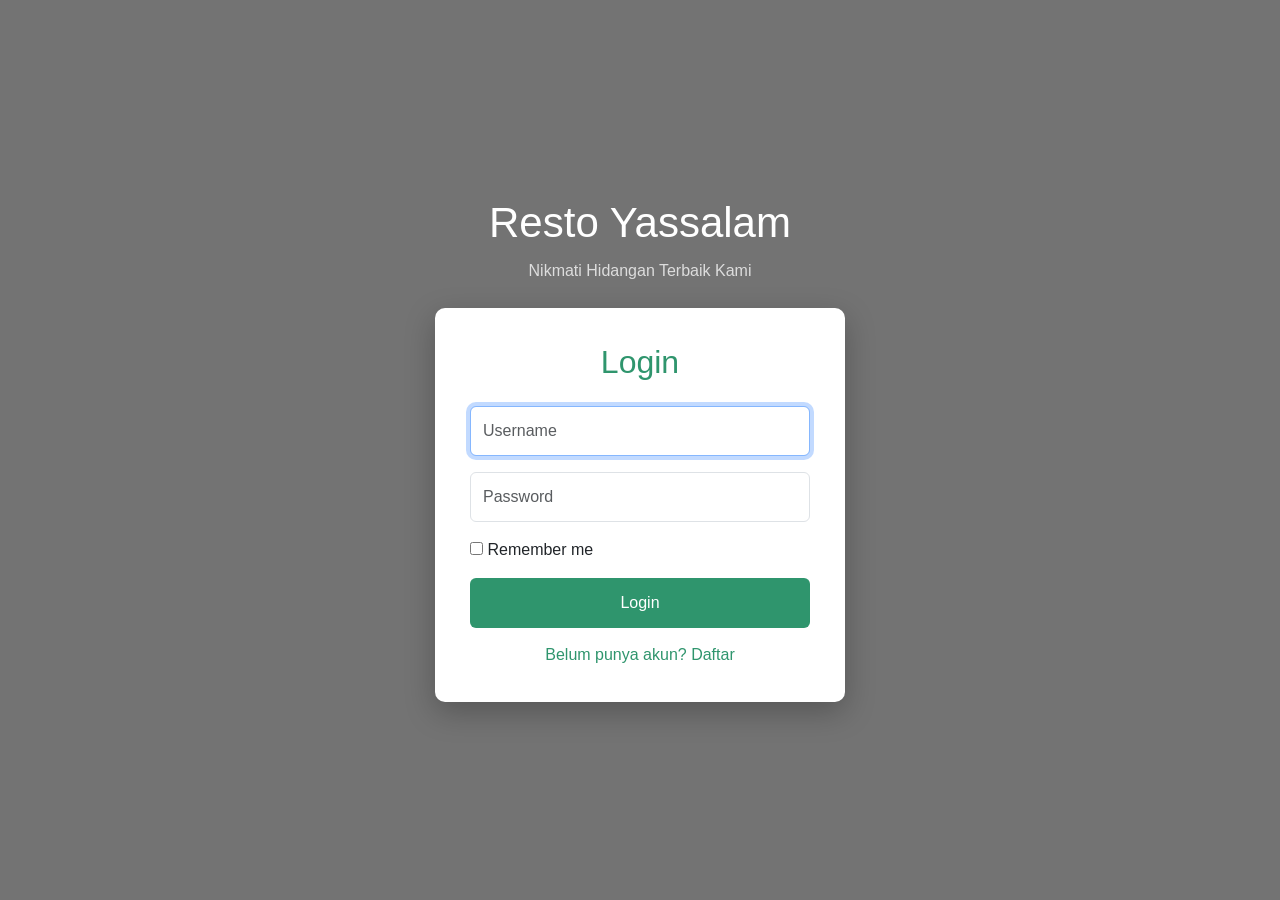
<file: login/index.html>
<!DOCTYPE html>
<html lang="en">
<head>
    <meta charset="UTF-8">
    <meta name="viewport" content="width=device-width, initial-scale=1.0">
    

    <!-- Bootstrap5 CSS -->
    <link rel="stylesheet" href="https://stackpath.bootstrapcdn.com/bootstrap/5.0.0-alpha1/css/bootstrap.min.css" integrity="sha384-r4NyP46KrjDleawBgD5tp8Y7UzmLA05oM1iAEQ17CSuDqnUK2+k9luXQOfXJCJ4I" crossorigin="anonymous">

    <link rel="stylesheet" href="css/style.css">
    
    <title>Login</title>
</head>
<body class="d-flex text-center">
    <body>

<div class="login-wrapper">

    <div class="brand-box">
        <h1>Resto Yassalam</h1>
        <p>Nikmati Hidangan Terbaik Kami</p>
    </div>

    <form class="form-login" id="loginForm">

        <h2>Login</h2>

        <input
            type="username"
            id="username"
            class="form-control mb-3"
            placeholder="Username"
            required
            autofocus
        >

        <input
            type="password"
            id="password"
            class="form-control mb-3"
            placeholder="Password"
            required
        >

        <div class="checkbox mb-3">
            <label>
                <input type="checkbox" value="remember-me">
                Remember me
            </label>
        </div>

        <button class="btn btn-primary" type="submit">
            Login
        </button>

        <a href="register.html">
            Belum punya akun? Daftar
        </a>

    </form>

</div>

    <!-- Optional JavaScript -->
    <!-- Popper.js first, then Bootstrap JS -->
    <script src="https://cdn.jsdelivr.net/npm/popper.js@1.16.0/dist/umd/popper.min.js" integrity="sha384-Q6E9RHvbIyZFJoft+2mJbHaEWldlvI9IOYy5n3zV9zzTtmI3UksdQRVvoxMfooAo" crossorigin="anonymous"></script>
    <script src="https://stackpath.bootstrapcdn.com/bootstrap/5.0.0-alpha1/js/bootstrap.min.js" integrity="sha384-oesi62hOLfzrys4LxRF63OJCXdXDipiYWBnvTl9Y9/TRlw5xlKIEHpNyvvDShgf/" crossorigin="anonymous"></script>
    <script src="js/login.js"></script>
</body>
</html>
</file>
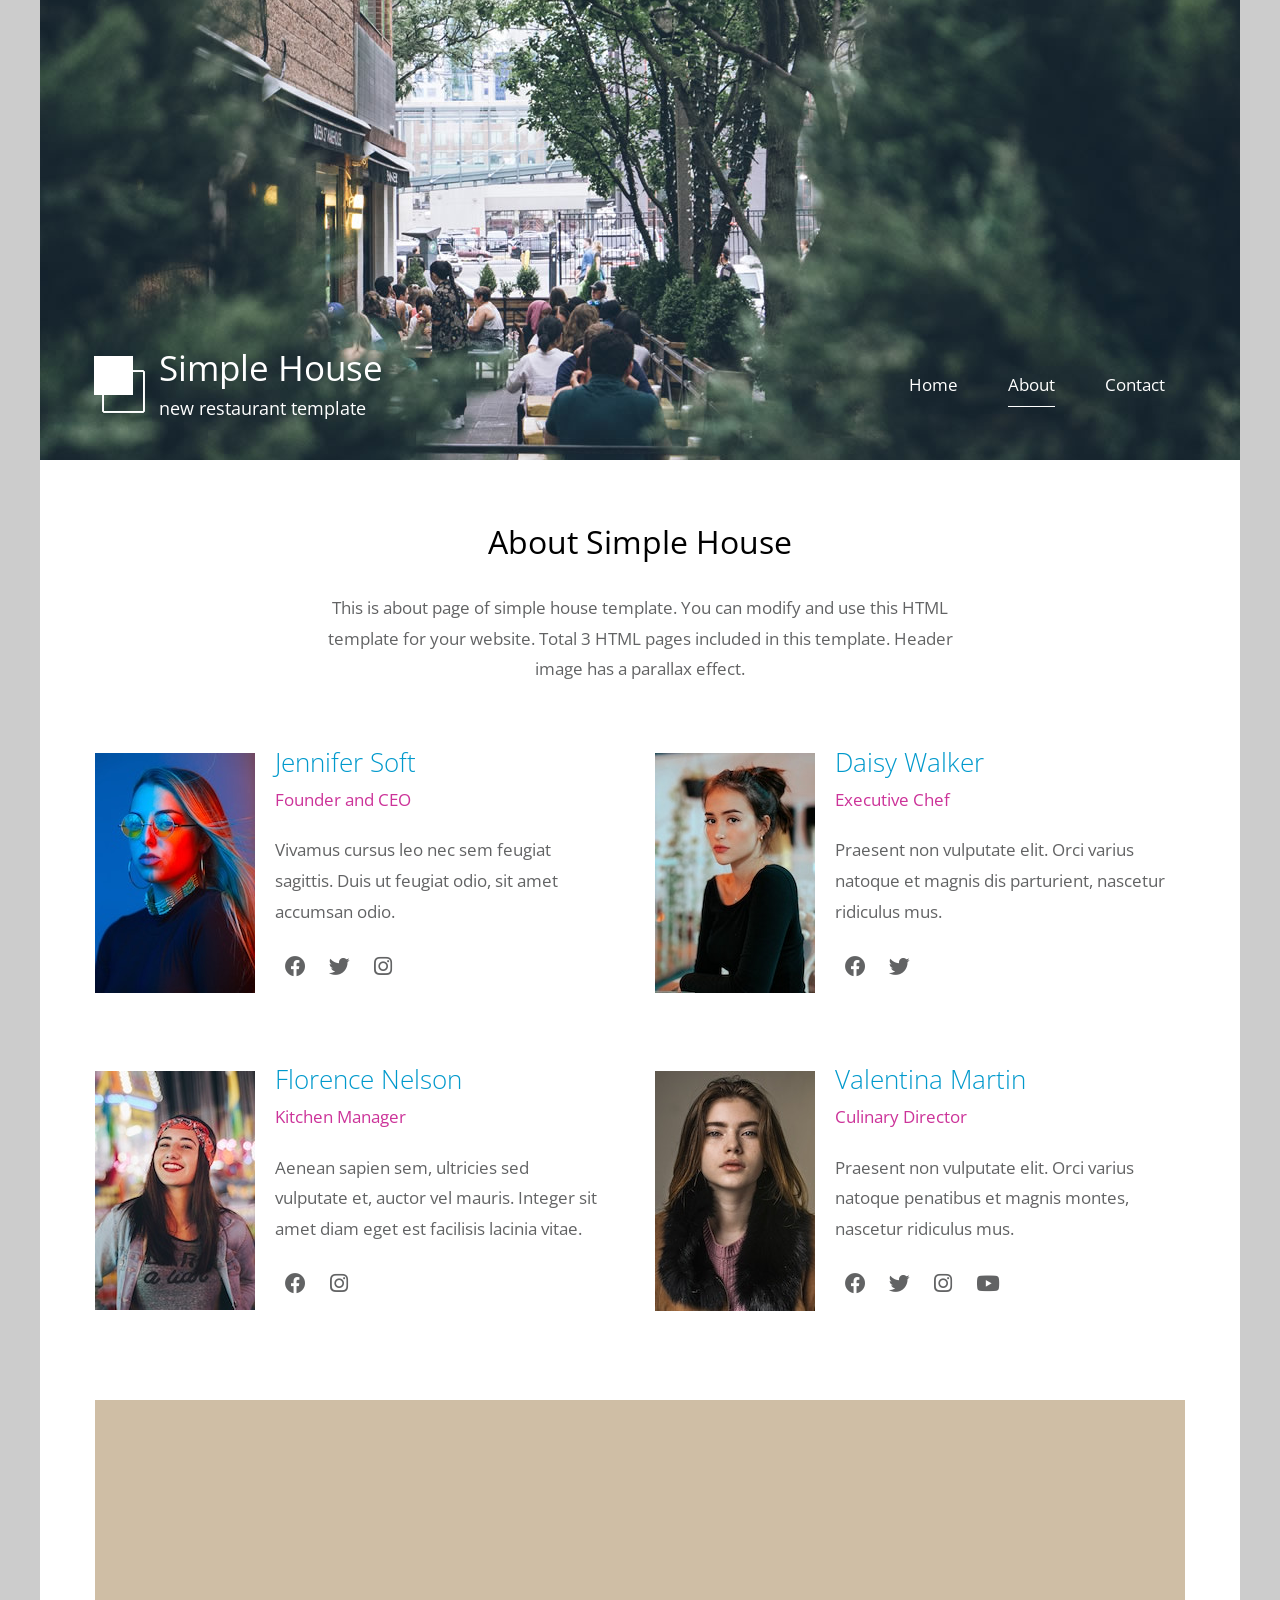
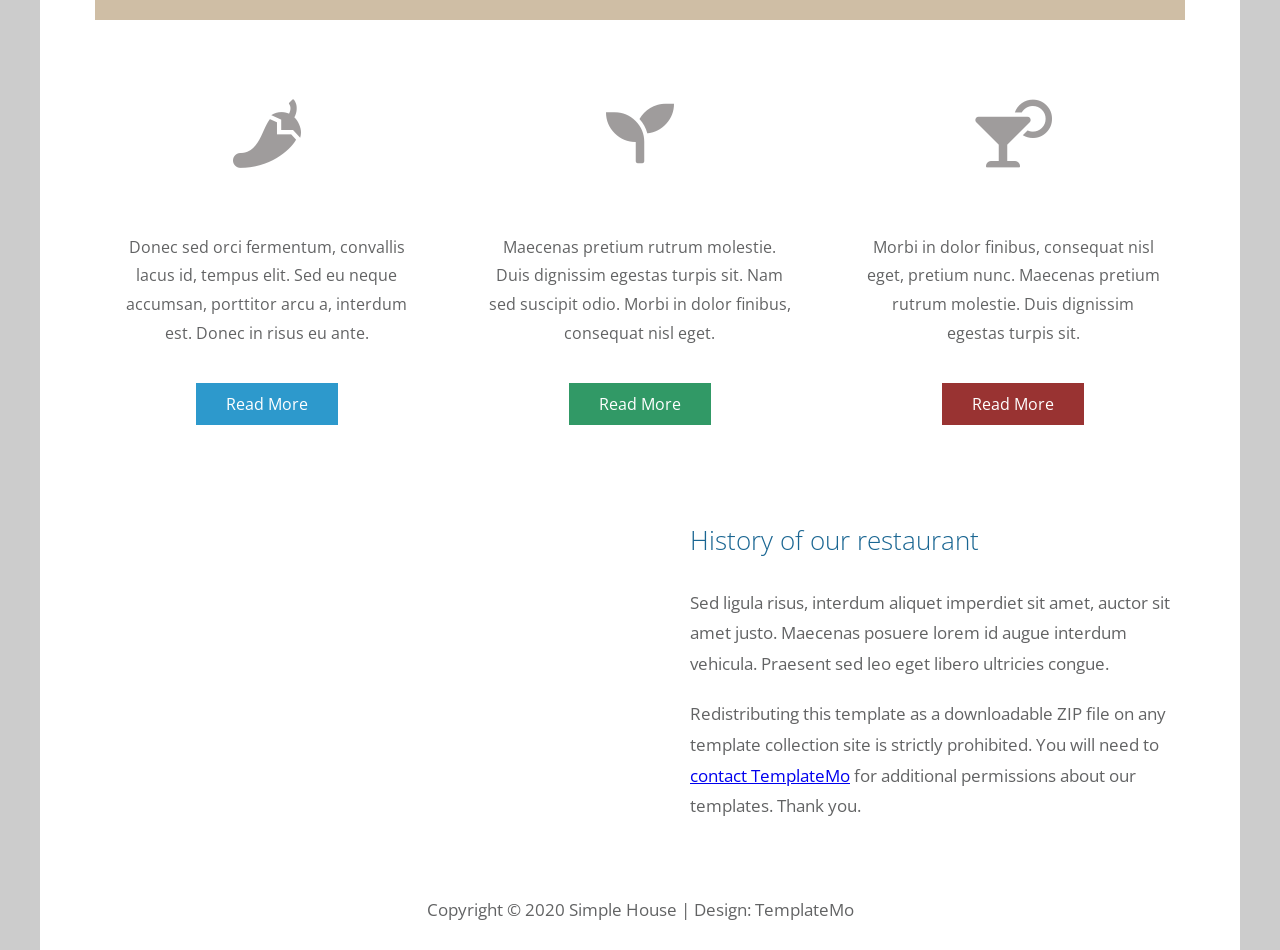
<file: about.html>
<!DOCTYPE html>
<html>

<head>
	<meta charset="UTF-8" />
    <meta name="viewport" content="width=device-width, initial-scale=1.0" />
    <meta http-equiv="X-UA-Compatible" content="ie=edge" />
    <title>Simple House - About Page</title>
    <link href="https://fonts.googleapis.com/css?family=Open+Sans:300,400" rel="stylesheet" />
    <link href="css/all.min.css" rel="stylesheet" />
	<link href="css/templatemo-style.css" rel="stylesheet" />
</head>
<!--

Simple House

https://templatemo.com/tm-539-simple-house

-->
<body> 

	<div class="container">
	<!-- Top box -->
		<!-- Logo & Site Name -->
		<div class="placeholder">
			<div class="parallax-window" data-parallax="scroll" data-image-src="img/simple-house-01.jpg">
				<div class="tm-header">
					<div class="row tm-header-inner">
						<div class="col-md-6 col-12">
							<img src="img/simple-house-logo.png" alt="Logo" class="tm-site-logo" /> 
							<div class="tm-site-text-box">
								<h1 class="tm-site-title">Simple House</h1>
								<h6 class="tm-site-description">new restaurant template</h6>	
							</div>
						</div>
						<nav class="col-md-6 col-12 tm-nav">
							<ul class="tm-nav-ul">
								<li class="tm-nav-li"><a href="index.html" class="tm-nav-link">Home</a></li>
								<li class="tm-nav-li"><a href="about.html" class="tm-nav-link active">About</a></li>
								<li class="tm-nav-li"><a href="contact.html" class="tm-nav-link">Contact</a></li>
							</ul>
						</nav>	
					</div>
				</div>
			</div>
		</div>

		<main>
			<header class="row tm-welcome-section">
				<h2 class="col-12 text-center tm-section-title">About Simple House</h2>
				<p class="col-12 text-center">This is about page of simple house template. 
                You can modify and use this HTML template for your website. Total 3 HTML pages included in this template. Header image has a parallax effect.</p>
			</header>

			<div class="tm-container-inner tm-persons">
				<div class="row">
					<article class="col-lg-6">
						<figure class="tm-person">
							<img src="img/about-01.jpg" alt="Image" class="img-fluid tm-person-img" />
							<figcaption class="tm-person-description">
								<h4 class="tm-person-name">Jennifer Soft</h4>
								<p class="tm-person-title">Founder and CEO</p>
								<p class="tm-person-about">Vivamus cursus leo nec sem feugiat sagittis.
								Duis ut feugiat odio, sit amet accumsan
								odio.</p>
								<div>
									<a href="https://fb.com" class="tm-social-link"><i class="fab fa-facebook tm-social-icon"></i></a>
									<a href="https://twitter.com" class="tm-social-link"><i class="fab fa-twitter tm-social-icon"></i></a>
									<a href="https://instagram.com" class="tm-social-link"><i class="fab fa-instagram tm-social-icon"></i></a>
								</div>
							</figcaption>
						</figure>
					</article>
					<article class="col-lg-6">
						<figure class="tm-person">
							<img src="img/about-02.jpg" alt="Image" class="img-fluid tm-person-img" />
							<figcaption class="tm-person-description">
								<h4 class="tm-person-name">Daisy Walker</h4>
								<p class="tm-person-title">Executive Chef</p>
								<p class="tm-person-about">Praesent non vulputate elit. Orci varius
								natoque et magnis dis parturient, nascetur ridiculus mus.</p>
								<div>
									<a href="https://fb.com" class="tm-social-link"><i class="fab fa-facebook tm-social-icon"></i></a>
									<a href="https://twitter.com" class="tm-social-link"><i class="fab fa-twitter tm-social-icon"></i></a>
								</div>
							</figcaption>
						</figure>
					</article>
					<article class="col-lg-6">
						<figure class="tm-person">
							<img src="img/about-03.jpg" alt="Image" class="img-fluid tm-person-img" />
							<figcaption class="tm-person-description">
								<h4 class="tm-person-name">Florence Nelson</h4>
								<p class="tm-person-title">Kitchen Manager</p>
								<p class="tm-person-about">Aenean sapien sem, ultricies sed vulputate
								et, auctor vel mauris. Integer sit amet diam eget est facilisis lacinia vitae.</p>
								<div>
									<a href="https://fb.com" class="tm-social-link"><i class="fab fa-facebook tm-social-icon"></i></a>
									<a href="https://instagram.com" class="tm-social-link"><i class="fab fa-instagram tm-social-icon"></i></a>
								</div>
							</figcaption>
						</figure>
					</article>
					<article class="col-lg-6">
						<figure class="tm-person">
							<img src="img/about-04.jpg" alt="Image" class="img-fluid tm-person-img" />
							<figcaption class="tm-person-description">
								<h4 class="tm-person-name">Valentina Martin</h4>
								<p class="tm-person-title">Culinary Director</p>
								<p class="tm-person-about">Praesent non vulputate elit. Orci varius
								natoque penatibus et magnis montes, nascetur ridiculus mus.</p>
								<div>
									<a href="https://fb.com" class="tm-social-link"><i class="fab fa-facebook tm-social-icon"></i></a>
									<a href="https://twitter.com" class="tm-social-link"><i class="fab fa-twitter tm-social-icon"></i></a>
									<a href="https://instagram.com" class="tm-social-link"><i class="fab fa-instagram tm-social-icon"></i></a>
									<a href="https://youtube.com" class="tm-social-link"><i class="fab fa-youtube tm-social-icon"></i></a>
								</div>
							</figcaption>
						</figure>
					</article>
				</div>
			</div>
			<div class="tm-container-inner tm-featured-image">
				<div class="row">
					<div class="col-12">
						<div class="placeholder-2">
							<div class="parallax-window-2" data-parallax="scroll" data-image-src="img/about-05.jpg"></div>		
						</div>
					</div>
				</div>
			</div>
			<div class="tm-container-inner tm-features">
				<div class="row">
					<div class="col-lg-4">
						<div class="tm-feature">
							<i class="fas fa-4x fa-pepper-hot tm-feature-icon"></i>
							<p class="tm-feature-description">Donec sed orci fermentum, convallis lacus id, tempus elit. Sed eu neque accumsan, porttitor arcu a, interdum est. Donec in risus eu ante.</p>
							<a href="index.html" class="tm-btn tm-btn-primary">Read More</a>
						</div>
					</div>
					<div class="col-lg-4">
						<div class="tm-feature">
							<i class="fas fa-4x fa-seedling tm-feature-icon"></i>
							<p class="tm-feature-description">Maecenas pretium rutrum molestie. Duis dignissim egestas turpis sit. Nam sed suscipit odio. Morbi in dolor finibus, consequat nisl eget.</p>
							<a href="index.html" class="tm-btn tm-btn-success">Read More</a>
						</div>
					</div>
					<div class="col-lg-4">
						<div class="tm-feature">
							<i class="fas fa-4x fa-cocktail tm-feature-icon"></i>
							<p class="tm-feature-description">Morbi in dolor finibus, consequat nisl eget, pretium nunc. Maecenas pretium rutrum molestie. Duis dignissim egestas turpis sit.</p>
							<a href="index.html" class="tm-btn tm-btn-danger">Read More</a>
						</div>
					</div>
				</div>
			</div>
			<div class="tm-container-inner tm-history">
				<div class="row">
					<div class="col-12">
						<div class="tm-history-inner">
							<iframe width="560" height="315" src="https://www.youtube.com/embed/vTWAQg3Kpb8?si=7L_cN2yxbPX9A7CQ" title="YouTube video player" frameborder="0" allow="accelerometer; autoplay; clipboard-write; encrypted-media; gyroscope; picture-in-picture; web-share" referrerpolicy="strict-origin-when-cross-origin" allowfullscreen></iframe>
							<div class="tm-history-text"> 
								<h4 class="tm-history-title">History of our restaurant</h4>
								<p class="tm-mb-p">Sed ligula risus, interdum aliquet imperdiet sit amet, auctor sit amet justo. Maecenas posuere lorem id augue interdum vehicula. Praesent sed leo eget libero ultricies congue.</p>
								<p>Redistributing this template as a downloadable ZIP file on any template collection site is strictly prohibited. You will need to <a href="https://templatemo.com/contact">contact TemplateMo</a> for additional permissions about our templates. Thank you.</p>
							</div>
						</div>	
					</div>
				</div>
			</div>
		</main>

		<footer class="tm-footer text-center">
			<p>Copyright &copy; 2020 Simple House 
            
            | Design: <a rel="nofollow" href="https://templatemo.com">TemplateMo</a></p>
		</footer>
	</div>
	<script src="js/jquery.min.js"></script>
	<script src="js/parallax.min.js"></script>
</body>
</html>
</file>
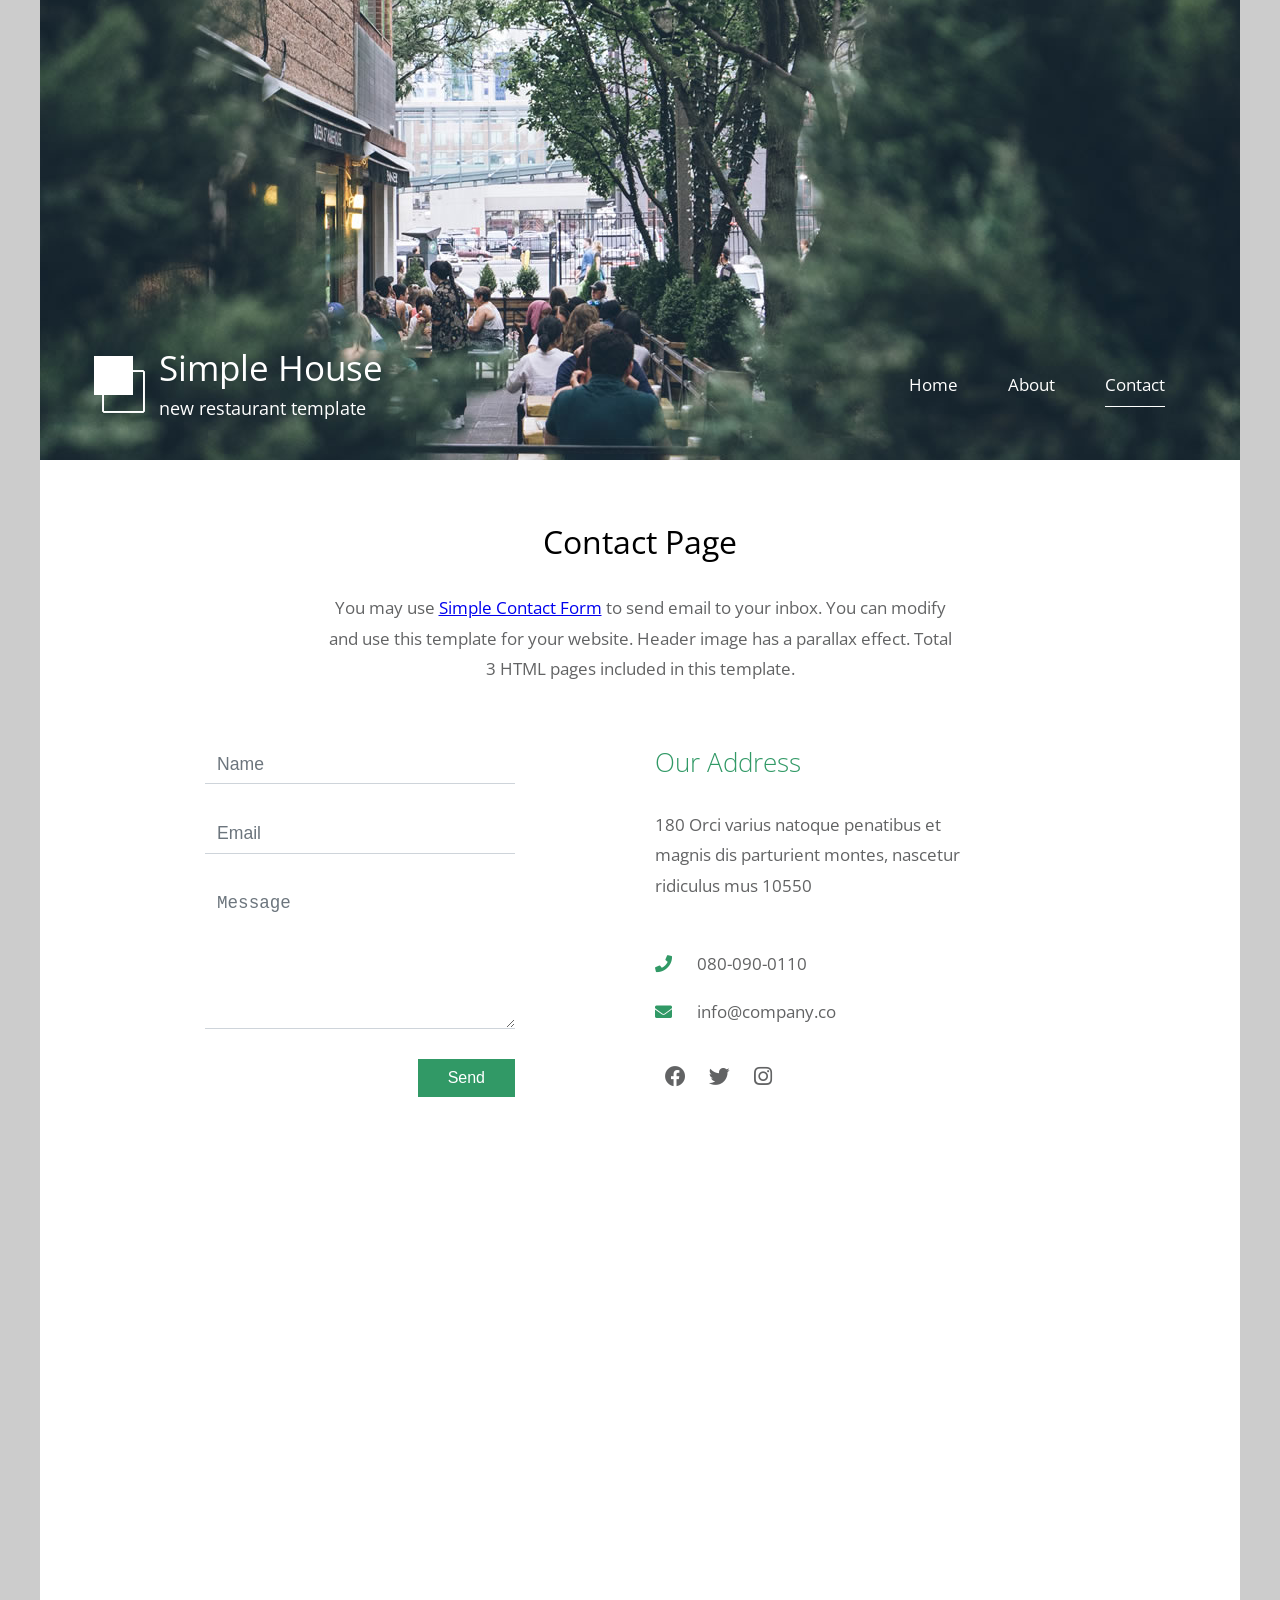
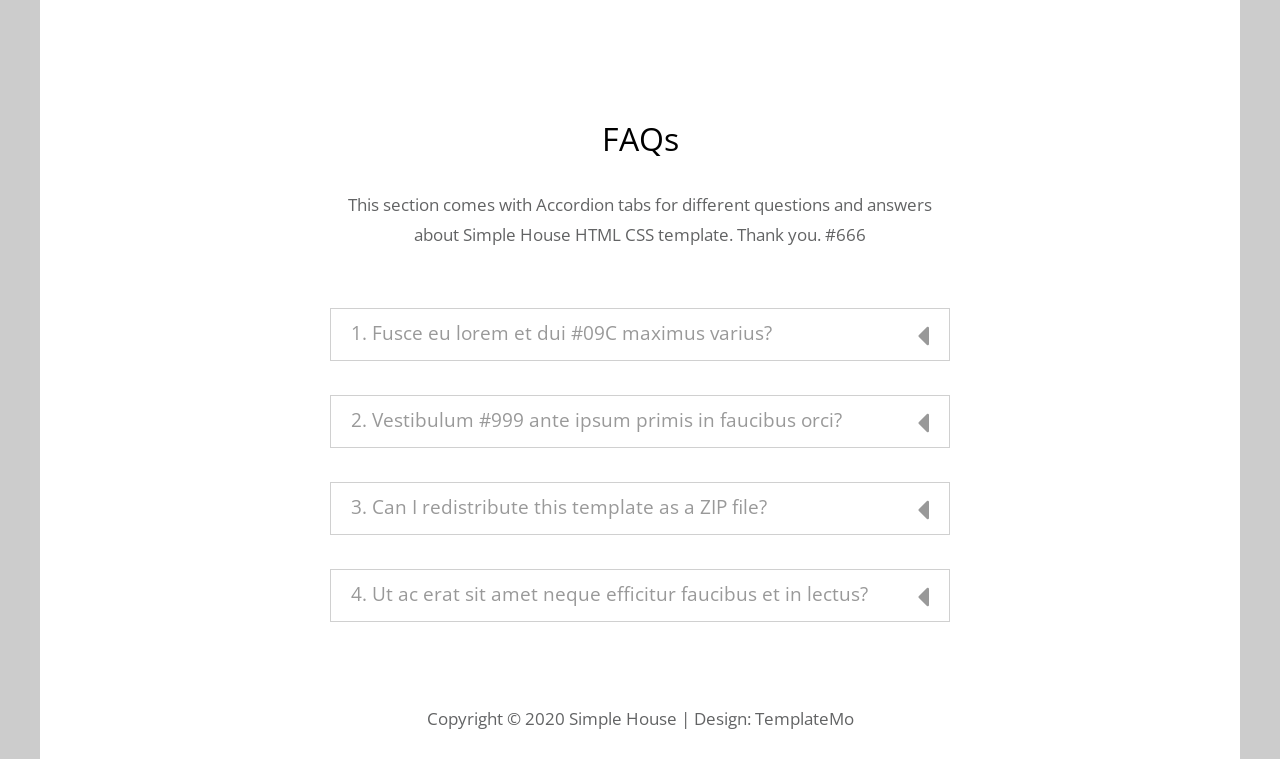
<file: contact.html>
<!DOCTYPE html>
<html>

<head>
	<meta charset="UTF-8" />
    <meta name="viewport" content="width=device-width, initial-scale=1.0" />
    <meta http-equiv="X-UA-Compatible" content="ie=edge" />
    <title>Simple House - Contact Page</title>
    <link href="https://fonts.googleapis.com/css?family=Open+Sans:300,400" rel="stylesheet" />
    <link href="css/all.min.css" rel="stylesheet" />
	<link href="css/templatemo-style.css" rel="stylesheet" />
</head>
<!--

Simple House

https://templatemo.com/tm-539-simple-house

-->
<body> 

	<div class="container">
	<!-- Top box -->
		<!-- Logo & Site Name -->
		<div class="placeholder">
			<div class="parallax-window" data-parallax="scroll" data-image-src="img/simple-house-01.jpg">
				<div class="tm-header">
					<div class="row tm-header-inner">
						<div class="col-md-6 col-12">
							<img src="img/simple-house-logo.png" alt="Logo" class="tm-site-logo" /> 
							<div class="tm-site-text-box">
								<h1 class="tm-site-title">Simple House</h1>
								<h6 class="tm-site-description">new restaurant template</h6>	
							</div>
						</div>
						<nav class="col-md-6 col-12 tm-nav">
							<ul class="tm-nav-ul">
								<li class="tm-nav-li"><a href="index.html" class="tm-nav-link">Home</a></li>
								<li class="tm-nav-li"><a href="about.html" class="tm-nav-link">About</a></li>
								<li class="tm-nav-li"><a href="contact.html" class="tm-nav-link active">Contact</a></li>
							</ul>
						</nav>	
					</div>
				</div>
			</div>
		</div>

		<main>
			<header class="row tm-welcome-section">
				<h2 class="col-12 text-center tm-section-title">Contact Page</h2>
				<p class="col-12 text-center">You may use <a rel="nofollow" href="https://www.ltcclock.com/downloads/simple-contact-form/" target="_blank">Simple Contact Form</a> to send email to your inbox. You can modify and use this template for your website. Header image has a parallax effect. Total 3 HTML pages included in this template.</p>
			</header>

			<div class="tm-container-inner-2 tm-contact-section">
				<div class="row">
					<div class="col-md-6">
						<form action="" method="POST" class="tm-contact-form">
					        <div class="form-group">
					          <input type="text" name="name" class="form-control" placeholder="Name" required="" />
					        </div>
					        
					        <div class="form-group">
					          <input type="email" name="email" class="form-control" placeholder="Email" required="" />
					        </div>
				
					        <div class="form-group">
					          <textarea rows="5" name="message" class="form-control" placeholder="Message" required=""></textarea>
					        </div>
					
					        <div class="form-group tm-d-flex">
					          <button type="submit" class="tm-btn tm-btn-success tm-btn-right">
					            Send
					          </button>
					        </div>
						</form>
					</div>
					<div class="col-md-6">
						<div class="tm-address-box">
							<h4 class="tm-info-title tm-text-success">Our Address</h4>
							<address>
								180 Orci varius natoque penatibus et magnis dis parturient montes, nascetur ridiculus mus 10550
							</address>
							<a href="tel:080-090-0110" class="tm-contact-link">
								<i class="fas fa-phone tm-contact-icon"></i>080-090-0110
							</a>
							<a href="mailto:info@company.co" class="tm-contact-link">
								<i class="fas fa-envelope tm-contact-icon"></i>info@company.co
							</a>
							<div class="tm-contact-social">
								<a href="https://fb.com/templatemo" class="tm-social-link"><i class="fab fa-facebook tm-social-icon"></i></a>
								<a href="#" class="tm-social-link"><i class="fab fa-twitter tm-social-icon"></i></a>
								<a href="#" class="tm-social-link"><i class="fab fa-instagram tm-social-icon"></i></a>
							</div>
						</div>
					</div>
				</div>
			</div>
            
<!-- How to change your own map point
	1. Go to Google Maps
	2. Click on your location point
	3. Click "Share" and choose "Embed map" tab
	4. Copy only URL and paste it within the src="" field below
-->
			<div class="tm-container-inner-2 tm-map-section">
				<div class="row">
					<div class="col-12">
						<div class="tm-map">
							<iframe src="https://www.google.com/maps/embed?pb=!1m18!1m12!1m3!1d3952.963148633902!2d110.39009587355842!3d-7.793726592226279!2m3!1f0!2f0!3f0!3m2!1i1024!2i768!4f13.1!3m3!1m2!1s0x2e7a592795abaf5d%3A0x53c94ed791bd505f!2sYASSALAM%20RESTO%20JOGJA!5e0!3m2!1sid!2sid!4v1781836567334!5m2!1sid!2sid" width="600" height="450" style="border:0;" allowfullscreen="" loading="lazy" referrerpolicy="no-referrer-when-downgrade"></iframe>
						</div>
					</div>
				</div>
			</div>
			<div class="tm-container-inner-2 tm-info-section">
				<div class="row">
					<!-- FAQ -->
					<div class="col-12 tm-faq">
						<h2 class="text-center tm-section-title">FAQs</h2>
						<p class="text-center">This section comes with Accordion tabs for different questions and answers about Simple House HTML CSS template. Thank you. #666</p>
						<div class="tm-accordion">
							<button class="accordion">1. Fusce eu lorem et dui #09C maximus varius?</button>
							<div class="panel">
							  <p>#666 Duis blandit purus vel nenenatis rutrum. Pellentesque pellentesque tindicunt lorem, ac egestas massa sollicitudin vel. Nam scelerisque vulputate quam mollis pretium. Morbi condimentum volutpat.</p>
							</div>
							
							<button class="accordion">2. Vestibulum #999 ante ipsum primis in faucibus orci?</button>
							<div class="panel">
							  <p>Mauris euismod odio at commodo rhoncus. Maecenas nec interdum purus, sed auctor est. Sed eleifend urna nec diam consectetur, a aliquet turpis facilisis. Integer est sapien, sagittis vel massa vel, interdum euismod erat. Aenean sollicitudin nisi neque, efficitur posuere urna rutrum porta.</p>
							</div>
							
							<button class="accordion">3. Can I redistribute this template as a ZIP file?</button>
							<div class="panel">
							  <p>Redistributing this template as a downloadable ZIP file on any template collection site is strictly prohibited. You will need to <a href="https://templatemo.com/contact">contact TemplateMo</a> for additional permissions about our templates. Thank you.</p>
							</div>
							
							<button class="accordion">4. Ut ac erat sit amet neque efficitur faucibus et in lectus?</button>
							<div class="panel">
								<p>Vivamus viverra pretium ultricies. Praesent feugiat, sapien vitae blandit efficitur, sem nulla venenatis nunc, vel maximus ligula sem a sem. Pellentesque ligula ex, facilisis ac libero a, blandit ullamcorper enim.</p>
							</div>
						</div>	
					</div>
				</div>
			</div>
		</main>

		<footer class="tm-footer text-center">
			<p>Copyright &copy; 2020 Simple House 
            
            | Design: <a rel="nofollow" href="https://templatemo.com">TemplateMo</a></p>
		</footer>
	</div>
	<script src="js/jquery.min.js"></script>
	<script src="js/parallax.min.js"></script>
	<script>
		$(document).ready(function(){
			var acc = document.getElementsByClassName("accordion");
			var i;
			
			for (i = 0; i < acc.length; i++) {
			  acc[i].addEventListener("click", function() {
			    this.classList.toggle("active");
			    var panel = this.nextElementSibling;
			    if (panel.style.maxHeight) {
			      panel.style.maxHeight = null;
			    } else {
			      panel.style.maxHeight = panel.scrollHeight + "px";
			    }
			  });
			}	
		});
	</script>
</body>
</html>
</file>
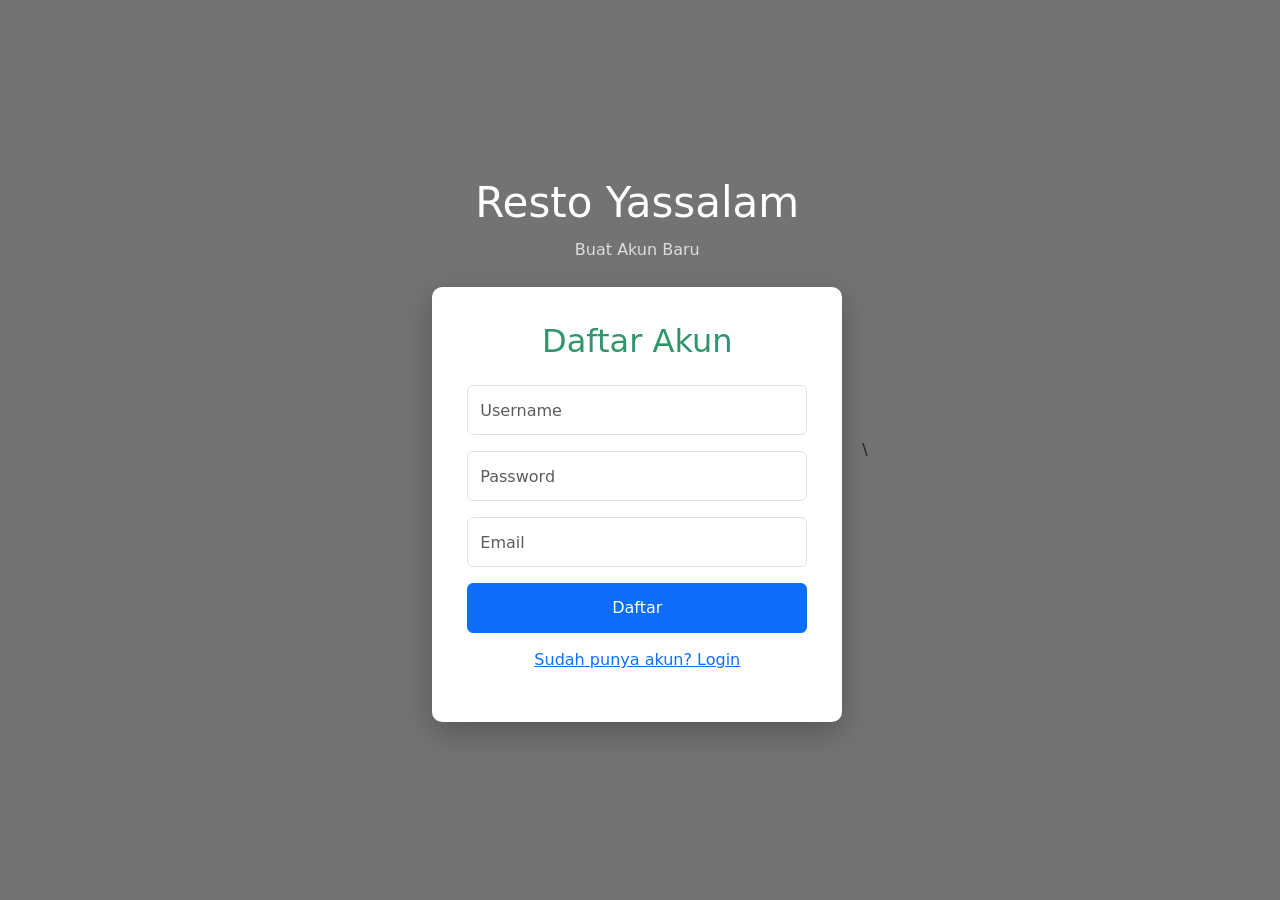
<file: login/register.html>
<!DOCTYPE html>
<html lang="en">
<head>
    <meta charset="UTF-8">
    <meta name="viewport" content="width=device-width, initial-scale=1.0">
    <link rel="stylesheet" href="css/style.css">

    <!-- Bootstrap5 CSS -->
    <link rel="stylesheet" href="https://stackpath.bootstrapcdn.com/bootstrap/5.0.0-alpha1/css/bootstrap.min.css" integrity="sha384-r4NyP46KrjDleawBgD5tp8Y7UzmLA05oM1iAEQ17CSuDqnUK2+k9luXQOfXJCJ4I" crossorigin="anonymous">
    
    <title>Daftar</title>
</head>
<body class="d-flex text-center">
    <body>

<div class="login-wrapper">

    <div class="brand-box">
        <h1>Resto Yassalam</h1>
        <p>Buat Akun Baru</p>
    </div>

    <form class="form-register" id="registerForm">

        <h2>Daftar Akun</h2>

        <input
            type="username"
            id="username"
            class="form-control mb-3"
            placeholder="Username"
            required
        >

        <input
            type="password"
            id="password"
            class="form-control mb-3"
            placeholder="Password"
            required
        >

        <input
            type="email"
            id="email"
            class="form-control mb-3"
            placeholder="Email"
            required
        >

        <button class="btn btn-primary" type="submit">
            Daftar
        </button>

        <a href="index.html">
            Sudah punya akun? Login
        </a>

        <a id="message"></a>

    </form>

</div>

    <!-- Optional JavaScript -->
    <!-- Popper.js first, then Bootstrap JS -->
    <script src="https://cdn.jsdelivr.net/npm/popper.js@1.16.0/dist/umd/popper.min.js" integrity="sha384-Q6E9RHvbIyZFJoft+2mJbHaEWldlvI9IOYy5n3zV9zzTtmI3UksdQRVvoxMfooAo" crossorigin="anonymous"></script>
    <script src="https://stackpath.bootstrapcdn.com/bootstrap/5.0.0-alpha1/js/bootstrap.min.js" integrity="sha384-oesi62hOLfzrys4LxRF63OJCXdXDipiYWBnvTl9Y9/TRlw5xlKIEHpNyvvDShgf/" crossorigin="anonymous"></script>\
    <script src="js/register.js" defer></script>
</body>
</html>
</file>
<file: login/css/style.css>
*{
    margin:0;
    padding:0;
    box-sizing:border-box;
}

body{
    min-height:100vh;

    display:flex;
    justify-content:center;
    align-items:center;

    font-family:Arial, Helvetica, sans-serif;

    background-image:
    linear-gradient(
        rgba(0,0,0,.55),
        rgba(0,0,0,.55)
    ),
    url("https://templatemo.com/templates/templatemo_539_simple_house/img/simple-house-01.jpg");

    background-size:cover;
    background-position:center;
}

.login-wrapper{
    width:100%;
    max-width:450px;
    padding:20px;
}

.brand-box{
    text-align:center;
    color:white;
    margin-bottom:25px;
}

.brand-box h1{
    font-size:42px;
    margin-bottom:10px;
}

.brand-box p{
    color:#ddd;
}

.form-login,
.form-register{
    background:white;
    padding:35px;
    border-radius:10px;

    box-shadow:
    0 10px 30px rgba(0,0,0,.25);
}

.form-login h2,
.form-register h2{
    text-align:center;
    color:#2F956D;
    margin-bottom:25px;
}

.form-control{
    height:50px;
    border-radius:6px;
}

.btn-primary{
    width:100%;
    height:50px;

    border:none;
    background:#2F956D;
}

.btn-primary:hover{
    background:#237652;
}

.checkbox{
    text-align:left;
}

a{
    display:block;
    margin-top:15px;
    text-align:center;

    color:#2F956D;
    text-decoration:none;
}

a:hover{
    color:#237652;
}
</file>
<file: css/templatemo-style.css>
/*

Simple House

https://templatemo.com/tm-539-simple-house

*/

ul, nav, body, h1, h2, h4, h6, p, figure {
  margin: 0;
  padding: 0;
}

a, button { transition: all 0.3s ease; }

/* Bootstrap grid system  */

html {
  box-sizing: border-box;
  -ms-overflow-style: scrollbar;
}

*,
*::before,
*::after {
  box-sizing: inherit;
}

.container {
  width: 100%;
  max-width: 1200px;
  margin-right: auto;
  margin-left: auto;
}

.tm-container-inner,
.tm-container-inner-2 {
  padding-left: 15px;
  padding-right: 15px;
}

.row {
  display: -ms-flexbox;
  display: flex;
  -ms-flex-wrap: wrap;
  flex-wrap: wrap;
  margin-left: -15px;
  margin-right: -15px;
}

.col-lg-3,
.col-lg-4,
.col-lg-6,
.col-md-4,
.col-md-6,
.col-sm-6, 
.col-12 {
  position: relative;
  width: 100%;
  padding-right: 15px;
  padding-left: 15px;
}

.col-12 {
  -ms-flex: 0 0 100%;
  flex: 0 0 100%;
  max-width: 100%;
}

@media (min-width: 576px) {
  .col-sm-6 {
    -ms-flex: 0 0 50%;
    flex: 0 0 50%;
    max-width: 50%;
  }
}

@media (min-width: 768px) {
  .col-md-4 {
    -ms-flex: 0 0 33.333333%;
    flex: 0 0 33.333333%;
    max-width: 33.333333%;
  }
  
  .col-md-6 {
    -ms-flex: 0 0 50%;
    flex: 0 0 50%;
    max-width: 50%;
  }
}

@media (min-width: 992px) {
  .col-lg-3 {
    -ms-flex: 0 0 25%;
    flex: 0 0 25%;
    max-width: 25%;
  }
  
  .col-lg-4 {
    -ms-flex: 0 0 33.333333%;
    flex: 0 0 33.333333%;
    max-width: 33.333333%;
  }
  
  .col-lg-6 {
    -ms-flex: 0 0 50%;
    flex: 0 0 50%;
    max-width: 50%;
  }
}

/*
  primary: #2D99CC
  success: #319966
  danger: #993332
*/

.tm-btn {
  display: inline-block;
  font-size: 1rem;
  width: auto;
  padding: 10px 30px;
  text-decoration: none;
  cursor: pointer;
  border: 0;
}

.tm-btn-default {
  border: 1px solid #ccc;
  background-color: transparent;
  color: #626364;
}

.tm-btn-default:hover,
.tm-btn-default:focus {
  color: white;
  background-color: #98999A;
}

.tm-btn-primary {
  background-color: #2D99CC;
  color: white;
}

.tm-btn-primary:hover,
.tm-btn-primary:focus {
  background-color: #1b6f96;
}

.tm-btn-success {
  background-color: #319966;
  color: white;
}

.tm-btn-success:hover,
.tm-btn-success:focus {
  background-color: #1d6e46;
}

.tm-btn-danger {
  background-color: #993332;
  color: white;
}

.tm-btn-danger:hover,
.tm-btn-danger:focus {
  background-color: #752423;
}

.tm-mb-45 {
  margin-bottom: 45px;
}

.tm-mb-p {
    margin-bottom: 20px;
}

.tm-text-success {
  color: #319966;
}

.text-center {
  text-align: center;
}

.hidden {
  display: none !important;
}

.img-fluid {
  max-width: 100%;
  height: auto;
}

body {
  font-family: 'Open Sans', Arial, sans-serif;
  font-size: 17px;
  background-color: #ccc;
  overflow-x: hidden;
}

.container {
  background-color: white;
}

p, address {
  color: #626364;
  line-height: 1.8;
}

/* Set width and height in JS */
.placeholder {
  width: 100%;
  min-height: 460px;
  background-color: #556E5B;
}

.placeholder-2 {
  width: 100%;
  min-height: 220px;
  background-color: #CFBEA5;
  position: relative;
  z-index: 998;
}

.parallax-window {
  min-height: 460px;
  background: transparent;
  position: relative;
}

.parallax-window-2 {
  min-height: 220px;
  width: 100%;
  margin-left: auto;
  margin-right: auto;
  background: transparent;
  position: relative;
}

.parallax-mirror {
  z-index: 999 !important;
}

.tm-header {
  position: absolute;
  bottom: 0;
  left: 0;
  width: 100%;
  color: white;
  z-index: 1000;
}

.tm-header-inner {
  padding: 40px 50px;
}

@media (max-width: 991px) {
  .tm-header-inner {
    padding: 30px 15px;
  }
}

.tm-site-logo {
  display: inline-block;
  margin-right: 5px;
}

.tm-site-text-box {
  display: inline-block;
}

.tm-site-title {
  font-size: 2.2rem;
  font-weight: 400;
  margin-bottom: 5px;
}

.tm-site-description {
  font-size: 1.1rem;
  font-weight: 400;
}

.tm-nav {
  text-align: right;
  margin-top: 30px;
}

.tm-nav-ul {
  display: flex;
  justify-content: flex-end;
}

.tm-nav-li {
  list-style: none;
  display: block;
  margin-bottom: 0;
  padding-right: 25px;
  padding-left: 25px;
}

@media (max-width: 991px) {
  .tm-nav-li {
    padding-right: 15px;
    padding-left: 15px;
  }
}

.tm-nav-link {
  color: white;
  text-decoration: none;
  padding-bottom: 10px;
}

.tm-nav-link.active,
.tm-nav-link:hover {
  border-bottom: 1px solid white;
}

.tm-welcome-section {
  margin: 60px auto;
  max-width: 655px;
}

.tm-section-title {
  font-size: 2rem;
  font-weight: 400;
  margin-bottom: 30px;
}

.tm-gallery {
  margin-bottom: 80px;
}

.tm-gallery-page {
  max-width: 280px;
  margin-left: auto;
  margin-right: auto;
  display: -ms-flexbox;
  display: flex;
  -ms-flex-wrap: wrap;
  flex-wrap: wrap;
}

.tm-gallery-description {
  font-size: 0.95rem;
}

.tm-section,
.tm-container-inner,
.tm-container-inner-2 {
  margin-left: auto;
  margin-right: auto;
}

/* Small devices (landscape phones, 576px and up) */
@media (min-width: 576px) {
  .tm-gallery-page {
    max-width: 560px;
  }
}

/* Medium devices (tablets, 768px and up) */
@media (min-width: 768px) {
  .tm-gallery-page,
  .tm-section,
  .tm-container-inner,
  .tm-container-inner-2 {
    max-width: 840px;
  }
}

/* Large devices (desktops, 992px and up) */
@media (min-width: 992px) {
  .tm-gallery-page,
  .tm-section {
    max-width: 1120px;
  }
  
  .tm-container-inner {
    max-width: 1120px;
  }
  
  .tm-container-inner-2 {
    max-width: 900px;
  }
}

.tm-gallery-item {
  max-width: 280px;
}

.tm-gallery-img {
  margin-bottom: 20px;
}

.tm-gallery-title {
  font-size: 1.3rem;
  font-weight: 400;
  color: #1A6692;
  margin-bottom: 15px;
}

.tm-gallery-description {
  margin-bottom: 20px;
}

.tm-gallery-price {
  font-size: 1.25rem;
  color: #2F956D;
  margin-bottom: 60px;
}

.tm-paging-links {
  text-align: center;
  margin-bottom: 40px;
}

.tm-paging-item {
  list-style: none;
  display: inline-block;
  border: 1px solid #2F956D;
  margin: 7px;
}

.tm-paging-link {
  padding: 10px 30px;
  display: flex;
  align-items: center;
  justify-content: center;
  text-decoration: none;
  color: #2F956D;
  background-color: transparent;
}

.tm-paging-link.active,
.tm-paging-link:hover {
  background-color: #2F956D;
  color: white;
}

.tm-description-figure {
  text-align: center;  
}

.tm-description-box {
  margin-left: auto;
  margin-right: auto;
}

.tm-description-box {
  padding-left: 0;
  padding-right: 0;
  display: flex;
  flex-direction: column;
  margin-top: 30px;
  max-width: 530px;
}

@media (min-width: 768px) {
  .tm-description-box {
    padding-left: 5px;
    padding-right: 40px;
    margin-top: 0;
  }
}

.tm-right {
  align-self: flex-end;
}

.tm-footer {
  padding: 25px 15px;
  margin-top: 40px;
}

.tm-footer a {
  color: #626364;
  text-decoration: none;
}

.tm-footer a:hover {
  color: #1A6692;
}

/* About */
.tm-persons {
  margin-bottom: 20px;
}

.tm-person {
  display: flex;
  flex-direction: column;
  align-items: center;
  justify-content: center;
  margin-bottom: 60px;
}

@media (min-width: 420px) {
  .tm-person {
    flex-direction: row;
  }
}

.tm-person-description {
  padding-left: 20px;
  padding-right: 20px;
}

.tm-person-name {
  font-size: 1.6rem;
  font-weight: 300;
  color: #09C;
  margin-bottom: 5px;
  margin-top: 15px;
}

@media (min-width: 420px) {
  .tm-person-name {
    margin-top: 0;
  }
}

.tm-person-title {
  color: #C39;
  margin-bottom: 20px;
}

.tm-person-about {
  margin-bottom: 20px;
}

.tm-social-link {
  color: #626364;
  display: inline-block;
  border-radius: 1px;
  background-color: transparent;
  font-size: 1.3rem;
  text-decoration: none;
  width: 40px;
  height: 40px;
  margin-right: 0;
  margin-bottom: 15px;
}

.tm-social-link:hover {
  color: white;
  background-color: #626364;
}

.tm-social-icon {
  display: flex;
  align-items: center;
  justify-content: center;
  width: 100%;
  height: 100%;
}

.tm-feature {
  text-align: center;
  padding: 45px 20px;
}

.tm-feature-icon {
  color: #9f9c9c;
  margin-bottom: 65px;
}

.tm-feature-description {
  margin-bottom: 35px;
  font-size: 1rem;
}

.tm-features {
  margin-top: 35px;
}

.tm-history {
  margin-top: 45px;
}

.tm-history-inner {
  display: flex;
  align-items: center;
  justify-content: center;
  flex-direction: column;
}

.tm-history-img {
  max-width: 100%;
}

@media (min-width: 768px) {
 .tm-history-img {
    max-width: 50%;
  }
  
  .tm-history-inner {
    flex-direction: row;
  }
}

.tm-history-title {
  font-size: 1.6rem;
  font-weight: 300;
  color: #1A6692;
  margin-bottom: 30px;
}

.tm-history-text {
  max-width: 480px;
  margin: 15px auto 0;
}

.tm-history-description {
  margin-bottom: 40px;
}

@media (min-width: 768px) {
 .tm-history-text {
    max-width: auto;
    margin: 0 auto 0 35px;
  } 
}

/* Contact Page */
.tm-contact-form {
  max-width: 100%;
}

@media (min-width: 768px) {
 .tm-contact-form {
    max-width: 310px;
  } 
}

.tm-d-flex {
  display: flex;
  flex-direction: column;
}

.tm-btn-right {
  align-self: flex-end;
}

.form-group {
  margin-bottom: 30px;
}

.form-control {
  display: block;
  width: 100%;
  padding: 0.375rem 0.75rem;
  font-size: 1.1rem;
  font-weight: 400;
  line-height: 1.5;
  color: #626364;
  background-color: #fff;
  background-clip: padding-box;
  border: 1px solid #ced4da;
  border-right: 0;
  border-top: 0;
  border-left: 0;
  border-radius: 0;
  transition: border-color 0.15s ease-in-out, box-shadow 0.15s ease-in-out;
}

.form-control::-ms-expand {
  background-color: transparent;
  border: 0;
}

.form-control:focus {
  color: #495057;
  background-color: #fff;
  border-color: #80bdff;
  outline: 0;
  box-shadow: 0 0 0 0.2rem rgba(0, 123, 255, 0.25);
}

.form-control::-webkit-input-placeholder {
  color: #6c757d;
  opacity: 1;
}

.form-control::-moz-placeholder {
  color: #6c757d;
  opacity: 1;
}

.form-control:-ms-input-placeholder {
  color: #6c757d;
  opacity: 1;
}

.form-control::-ms-input-placeholder {
  color: #6c757d;
  opacity: 1;
}

.form-control::placeholder {
  color: #6c757d;
  opacity: 1;
}

.tm-info-title {
  font-size: 1.6rem;
  font-weight: 300;
  margin-bottom: 30px;
}

address {
  font-style: normal;
  margin-bottom: 50px;
}

.tm-address-box {
  max-width: 100%;
}

@media (min-width: 768px) {
 .tm-address-box {
    max-width: 315px;
  } 
}

.tm-contact-icon {
  display: inline-block;
  margin-right: 25px;
  color: #319966;
}

.tm-contact-link {
  display: inline-block;
  color: #626364;
  margin-bottom: 25px;
  text-decoration: none;
}

.tm-contact-social {
  margin-top: 10px;
}

.tm-map {
  max-width: 900px;
  height: 450px;
  width: 100%;
  margin-left: auto;
  margin-right: auto;
}

.tm-map iframe {
  width: 100%;
  height: 100%;
}

.tm-contact-section {
  padding-bottom: 30px;
}

.tm-map-section {
  padding-top: 40px;
  padding-bottom: 40px;
}

.tm-info-section {
  padding-top: 30px;
}

.tm-faq {
  max-width: 650px;
  margin-left: auto;
  margin-right: auto;
}

.tm-accordion {
  padding-top: 40px;
}

/* https://www.w3schools.com/howto/howto_js_accordion.asp */
/* Style the buttons that are used to open and close the accordion panel */
.accordion {
  font-size: 1.2rem;
  font-family: 'Open Sans', Helevetica, Arial, sans-serif;
  color: #999;
  background-color: transparent;
  border: 1px solid #d0d0d0;
  margin-bottom: 17px;
  margin-top: 17px;
  cursor: pointer;
  padding: 10px 20px 6px;
  width: 100%;
  text-align: left;
  outline: none;
  transition: 0.4s;
}

/* Add a background color to the button if it is clicked on (add the .active class with JS), and when you move the mouse over it (hover) */
.accordion.active, .accordion:hover {
  color: #09C;
}

@keyframes changeIcon {
  0% {
    content: '\f0d9';
  }
  50% {
    color: white;
  }
  100% {
    content: "\f0d7";
  }
}

@keyframes changeIconBack {
  0% {
    content: '\f0d7';
  }
  50% {
    color: white;
  }
  100% {
    content: "\f0d9";
  }
}

.accordion:after {
  font-family: 'Font Awesome 5 Free';
  font-weight: 900;
  animation: changeIconBack 0.3s linear;
  content: '\f0d9';
  font-size: 2rem;
  color: #999;
  float: right;
  margin-left: 5px;
}

.accordion.active:after {
  animation: changeIcon 0.3s linear;
  content: '\f0d7';
}

/* Style the accordion panel. Note: hidden by default */
.panel {
  background-color: white;
  max-height: 0;
  overflow: hidden;
  transition: max-height 0.2s ease-out;
}

.panel p {
  padding: 5px 20px 30px;
}
</file>
